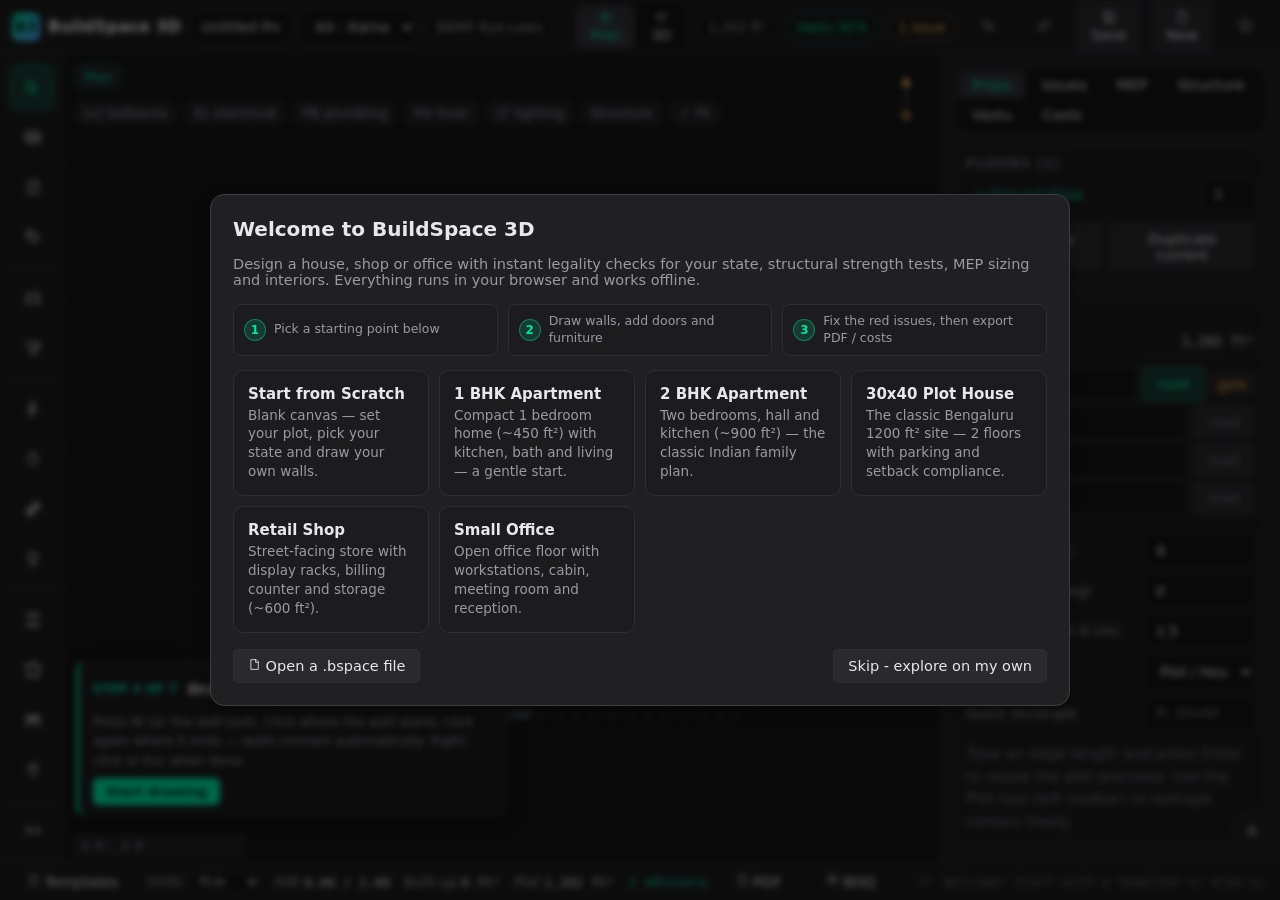
<file: index.html>
<!doctype html>
<html lang="en">
  <head>
    <meta charset="UTF-8" />
    <meta
      http-equiv="Content-Security-Policy"
      content="default-src 'self'; script-src 'self'; style-src 'self' 'unsafe-inline'; img-src 'self' data: blob:; font-src 'self' data:; connect-src 'self' blob: data:; worker-src 'self' blob:; object-src 'none'; base-uri 'none'; form-action 'none'"
    />
    <meta name="viewport" content="width=device-width, initial-scale=1.0, maximum-scale=1.0, user-scalable=no" />
    <meta name="description" content="BuildSpace 3D - design homes, shops and offices with real-time Indian municipal compliance, MEP and interiors. 100% offline." />
    <meta name="referrer" content="no-referrer" />
    <meta name="color-scheme" content="dark" />
    <link rel="icon" type="image/svg+xml" href="./icon.svg" />
    <title>BuildSpace 3D — Indian Space Planner</title>
    <script type="module" crossorigin src="./assets/index-Drfl4Eyi.js"></script>
    <link rel="modulepreload" crossorigin href="./assets/_commonjsHelpers-Cpj98o6Y.js">
    <link rel="modulepreload" crossorigin href="./assets/jspdf-D_50u9Lj.js">
    <link rel="modulepreload" crossorigin href="./assets/geolib-B4HvDXQ4.js">
    <link rel="modulepreload" crossorigin href="./assets/three-B9eLaj5N.js">
    <link rel="modulepreload" crossorigin href="./assets/xlsx-3SA47z_C.js">
    <link rel="stylesheet" crossorigin href="./assets/index-wAKrK6X3.css">
  <link rel="manifest" href="./manifest.webmanifest"><script id="vite-plugin-pwa:register-sw" src="./registerSW.js"></script></head>
  <body>
    <div id="root"></div>
  </body>
</html>
</file>
<file: assets/index-wAKrK6X3.css>
.walkthrough{position:absolute;bottom:46px;left:12px;transform:none;z-index:8;pointer-events:none;background:#1c1c1ef0;border:1px solid var(--border-strong);border-left:3px solid var(--accent);border-radius:10px;padding:10px 14px;max-width:min(430px,70%);box-shadow:var(--shadow);-webkit-backdrop-filter:blur(3px);backdrop-filter:blur(3px)}.walkthrough .wt-head{display:flex;align-items:center;gap:10px}.walkthrough .wt-step{font-size:11.5px;color:var(--accent);font-weight:700;text-transform:uppercase;letter-spacing:.6px;white-space:nowrap}.walkthrough .wt-title{font-weight:600;font-size:14.5px;color:var(--text);flex:1}.walkthrough .wt-how{font-size:13px;color:var(--text-dim);line-height:1.5;margin-top:6px}.walkthrough .wt-actions{margin-top:8px;display:flex;gap:8px}.walkthrough button,.walkthrough input{pointer-events:auto}.walkthrough .wt-actions button{font-size:13px;padding:5px 12px}.how-strip{display:flex;gap:10px;margin-bottom:14px}.how-item{flex:1;display:flex;align-items:center;gap:8px;background:var(--bg-raised);border:1px solid var(--border);border-radius:8px;padding:8px 10px;font-size:12.5px;color:var(--text-dim);line-height:1.35}.how-item .n{width:22px;height:22px;flex-shrink:0;border-radius:50%;background:var(--accent-dim);color:var(--accent);border:1px solid rgba(0,229,160,.4);display:grid;place-items:center;font-weight:700;font-size:12px}.edge-table{display:flex;flex-direction:column;gap:4px;margin:6px 0;max-height:180px;overflow-y:auto}.edge-row{display:flex;align-items:center;gap:6px}.edge-idx{`n width: 30px;`n font-size: 12.5px;color:var(--text-faint);font-family:var(--mono)}.edge-row input{flex:1;min-width:0;font-family:var(--mono);font-size:13.5px}.mini{`n padding: 4px 9px;`n font-size: 12.5px;border-radius:4px;background:var(--bg-hover);border:1px solid var(--border);color:var(--text-faint)}.mini.on{background:var(--accent-dim);border-color:#00e5a066;color:var(--accent)}.gate-flag{font-size:13.5px;color:var(--orange);border:1px solid rgba(255,180,84,.4);padding:1px 6px;border-radius:4px}.hint-text{`n font-size: 13px;color:var(--text-faint);line-height:1.5;margin:6px 0 0}.guide-pct{color:var(--accent);font-size:13px;margin-left:6px}.guide-bar{height:5px;background:var(--bg-hover);border-radius:3px;overflow:hidden;margin-bottom:8px}.guide-fill{height:100%;background:linear-gradient(90deg,var(--accent),var(--blue));border-radius:3px;transition:width .3s}.storey-h{width:52px!important;font-family:var(--mono);font-size:13px}.empty-hint{position:absolute;top:50%;left:50%;transform:translate(-50%,-50%);text-align:center;z-index:10;color:var(--text-dim);display:flex;flex-direction:column;align-items:center;gap:8px;pointer-events:none;background:#141414b8;padding:22px 30px;border:1px solid var(--border);border-radius:12px;-webkit-backdrop-filter:blur(2px);backdrop-filter:blur(2px)}.empty-hint button{pointer-events:auto}.empty-hint .empty-actions{display:flex;gap:8px;pointer-events:auto}.empty-hint .dismiss{font-size:11.5px;color:var(--text-faint);border:none;background:transparent}.empty-hint .t1{font-weight:700;font-size:15px;color:var(--text)}.empty-hint .t2{font-size:12.5px;max-width:320px;line-height:1.5}.empty-hint button{margin-top:2px}.empty-hint svg{color:var(--text-faint)}.kbd{font-family:var(--mono);font-size:12.5px;background:var(--bg-hover);border:1px solid var(--border-strong);border-bottom-width:2px;border-radius:4px;padding:1px 6px;color:var(--text);white-space:nowrap}:root{--bg: #141414;--bg-raised: #1c1c1e;--bg-panel: #202023;--bg-hover: #2a2a2e;--bg-active: #323238;--border: #2e2e33;--border-strong: #3d3d44;--text: #e8e8ea;--text-dim: #9a9aa3;--text-faint: #6b6b74;--accent: #00e5a0;--accent-dim: rgba(0, 229, 160, .14);--blue: #4f9cf9;--orange: #ffb454;--red: #ff5c5c;--yellow: #ffd166;--purple: #b78cff;--radius: 10px;--radius-sm: 5px;--shadow: 0 4px 16px rgba(0, 0, 0, .4);--font: "Segoe UI", system-ui, -apple-system, sans-serif;--mono: "Cascadia Code", "Consolas", monospace}*{box-sizing:border-box}html,body,#root{height:100%;margin:0;overflow:hidden}body{background:var(--bg);color:var(--text);font-family:var(--font);font-size:15px;-webkit-font-smoothing:antialiased}::-webkit-scrollbar{width:9px;height:9px}::-webkit-scrollbar-thumb{background:var(--border-strong);border-radius:5px}::-webkit-scrollbar-track{background:transparent}button{font-family:var(--font);color:var(--text);background:var(--bg-hover);border:1px solid var(--border);border-radius:var(--radius-sm);padding:8px 14px;cursor:pointer;font-size:14.5px;transition:background .12s,border-color .12s}button:hover{background:var(--bg-active);border-color:var(--border-strong)}button.primary{background:var(--accent);border-color:var(--accent);color:#06281e;font-weight:600}button.primary:hover{filter:brightness(1.08)}button.active{background:var(--accent-dim);border-color:var(--accent);color:var(--accent)}button.ghost{background:transparent;border-color:transparent}button.ghost:hover{background:var(--bg-hover)}input,select{font-family:var(--font);font-size:14px;color:var(--text);background:var(--bg);border:1px solid var(--border);border-radius:var(--radius-sm);padding:7px 10px;outline:none;min-width:0}input:focus,select:focus{border-color:var(--accent)}.app{display:grid;grid-template-rows:54px 1fr 38px;grid-template-columns:minmax(0,1fr);height:100%}.mid{display:grid;grid-template-columns:64px 1fr auto;min-height:0}.viewport-wrap{position:relative;min-width:0;min-height:0;background:var(--bg)}.viewport-wrap canvas{display:block}.viewport-inner{position:absolute;top:0;right:0;bottom:0;left:0;outline:none}.viewport-inner canvas{display:block}.catalog-float{position:absolute;top:120px;left:12px;z-index:30;background:var(--bg-panel);border:1px solid var(--border-strong);border-radius:var(--radius);padding:10px;display:grid;grid-template-columns:repeat(3,1fr);gap:6px;box-shadow:var(--shadow);max-height:70%;overflow-y:auto;width:320px}.topbar{font-size:15px;display:flex;align-items:center;gap:10px;padding:0 12px;background:var(--bg-raised);border-bottom:1px solid var(--border);z-index:20}.logo{display:flex;align-items:center;gap:8px;font-weight:700;font-size:16px;letter-spacing:.2px;white-space:nowrap}.logo .dot{width:28px;height:28px;border-radius:7px;background:linear-gradient(135deg,var(--accent),var(--blue));display:grid;place-items:center;color:#04281d;font-size:15px;font-weight:800}.topbar .spacer{flex:1}.seg{display:flex;background:var(--bg);border:1px solid var(--border);border-radius:var(--radius);padding:2px;gap:2px}.seg button{border:none;background:transparent;padding:6px 14px;border-radius:7px}.seg button.active{background:var(--bg-active);color:var(--accent)}.chip{display:inline-flex;align-items:center;gap:5px;padding:3px 9px;border-radius:999px;font-size:13.5px;border:1px solid var(--border);background:var(--bg);color:var(--text-dim);white-space:nowrap}.chip.good{color:var(--accent);border-color:#00e5a059}.chip.warn{color:var(--yellow);border-color:#ffd16659}.chip.bad{color:var(--red);border-color:#ff5c5c66}.rail{display:flex;flex-direction:column;align-items:center;gap:6px;padding:10px 0;background:var(--bg-raised);border-right:1px solid var(--border);overflow-y:auto}.rail .group{display:flex;flex-direction:column;gap:4px;padding-bottom:8px;border-bottom:1px solid var(--border)}.rail .group:last-child{border-bottom:none}.toolbtn{width:46px;height:46px;display:grid;place-items:center;border-radius:var(--radius);font-size:19px;background:transparent;border:1px solid transparent;position:relative}.toolbtn:hover{background:var(--bg-hover)}.toolbtn.active{background:var(--accent-dim);border-color:#00e5a066}.toolbtn .tip{position:absolute;left:46px;top:50%;transform:translateY(-50%);background:var(--bg-panel);border:1px solid var(--border-strong);padding:4px 9px;border-radius:var(--radius-sm);font-size:13.5px;white-space:nowrap;opacity:0;pointer-events:none;transition:opacity .1s;z-index:50;box-shadow:var(--shadow)}.toolbtn:hover .tip{opacity:1}.panel{background:var(--bg-panel);border-left:1px solid var(--border);overflow-y:auto;padding:14px;display:flex;flex-direction:column;gap:12px;width:340px}.panel.closed{display:none}.panel h3{margin:0;font-size:13.5px;text-transform:uppercase;letter-spacing:.8px;color:var(--text-faint)}.card{background:var(--bg-raised);border:1px solid var(--border);border-radius:var(--radius);padding:10px;display:flex;flex-direction:column;gap:8px}.row{display:flex;align-items:center;gap:6px}.row label{flex:1;color:var(--text-dim);font-size:14px;min-width:0}.row input,.row select{width:110px}.row input.wide{width:100%}.kv{display:flex;justify-content:space-between;font-size:13.5px;padding:3px 0;border-bottom:1px dashed var(--border)}.kv:last-child{border-bottom:none}.kv .k{color:var(--text-dim)}.kv .v{font-family:var(--mono);font-size:13.5px}.violation{border-left:3px solid var(--red);background:#ff5c5c12;padding:8px 10px;border-radius:var(--radius-sm);font-size:12px;line-height:1.45}.violation.warn{border-left-color:var(--yellow);background:#ffd1660f}.violation .title{font-weight:600;margin-bottom:2px}.violation .hint{color:var(--text-dim);font-size:13px;margin-top:3px}.footer{display:flex;min-width:0;align-items:center;gap:14px;padding:0 12px;background:var(--bg-raised);border-top:1px solid var(--border);font-size:13.5px;color:var(--text-dim);white-space:nowrap;overflow:hidden}.footer .spacer{flex:1}.footer .fval{color:var(--text);font-family:var(--mono);font-size:13px}.modal-back{position:fixed;top:0;right:0;bottom:0;left:0;background:#0000008c;display:grid;place-items:center;z-index:100;-webkit-backdrop-filter:blur(3px);backdrop-filter:blur(3px)}.modal{background:var(--bg-panel);border:1px solid var(--border-strong);border-radius:14px;padding:22px;width:min(860px,92vw);max-height:86vh;overflow-y:auto;box-shadow:var(--shadow)}.modal h2{margin:0 0 4px;font-size:20px}.modal .sub{color:var(--text-dim);margin-bottom:16px;font-size:14.5px}.tpl-grid{display:grid;grid-template-columns:repeat(auto-fill,minmax(180px,1fr));gap:10px}.tpl{border:1px solid var(--border);border-radius:10px;padding:14px;cursor:pointer;background:var(--bg-raised);transition:border-color .12s,transform .08s}.tpl:hover{border-color:var(--accent);transform:translateY(-1px)}.tpl .icon{font-size:26px;margin-bottom:8px}.tpl .name{font-weight:600;margin-bottom:3px}.tpl .desc{color:var(--text-dim);font-size:13.5px;line-height:1.4}.vp-overlay{position:absolute;top:10px;left:10px;display:flex;gap:6px;z-index:5;flex-wrap:wrap}.vp-overlay .ol{background:var(--bg-panel);border:1px solid var(--border);border-radius:var(--radius);padding:4px 9px;font-size:13.5px;color:var(--text-dim);display:flex;align-items:center;gap:6px}.vp-overlay .ol.on{color:var(--accent);border-color:#00e5a066}.vp-hint{position:absolute;bottom:12px;left:50%;transform:translate(-50%);background:var(--bg-panel);border:1px solid var(--border-strong);padding:6px 14px;border-radius:999px;font-size:12px;color:var(--text-dim);z-index:5;pointer-events:none;box-shadow:var(--shadow)}.badge-count{background:var(--red);color:#fff;font-size:9.5px;min-width:15px;height:15px;border-radius:8px;display:inline-grid;place-items:center;padding:0 4px;font-weight:700}.cat-grid{display:grid;grid-template-columns:repeat(3,1fr);gap:6px}.cat-item{border:1px solid var(--border);border-radius:var(--radius-sm);padding:8px 4px;text-align:center;cursor:pointer;font-size:13px;color:var(--text-dim);background:var(--bg-raised)}.cat-item:hover{border-color:var(--accent);color:var(--text)}.cat-item.active{border-color:var(--accent);background:var(--accent-dim);color:var(--accent)}.cat-item .ic{font-size:17px;display:block;margin-bottom:3px}table.results{width:100%;border-collapse:collapse;font-size:13.5px}table.results th{text-align:left;color:var(--text-faint);font-weight:600;padding:4px 6px;border-bottom:1px solid var(--border)}table.results td{padding:5px 6px;border-bottom:1px solid var(--border)}table.results tr.ok td.verdict{color:var(--accent)}table.results tr.marginal td.verdict{color:var(--yellow)}table.results tr.fail td.verdict{color:var(--red)}.guide-step{display:flex;gap:9px;align-items:flex-start;font-size:14px;color:var(--text-dim);padding:4px 0}.guide-step .n{width:22px;height:22px;border-radius:50%;display:grid;place-items:center;font-size:13.5px;background:var(--bg-hover);border:1px solid var(--border);flex-shrink:0}.guide-step.done{color:var(--accent)}.guide-step.done .n{background:var(--accent-dim);border-color:var(--accent)}@media(max-width:480px){.footer{gap:4px;padding:0 8px}.footer .ghost{padding:4px 6px;font-size:12.5px}.footer>span:not(:has(select)),.footer .fval{display:none}}@media(max-width:1100px){.topbar .chip{display:none}.topbar input{width:110px!important}.topbar .logo span{display:none}.panel{position:fixed;right:0;top:54px;bottom:38px;width:min(340px,88vw);z-index:60;box-shadow:var(--shadow);border-left:1px solid var(--border-strong);display:none}.panel:not(.closed){display:flex}.footer{gap:8px}.footer .foot-optional,.footer .fval:last-of-type{display:none}.footer .ghost{padding:5px 9px}}.panel-toggle{display:grid;place-items:center;position:fixed;right:10px;bottom:50px;z-index:61;width:38px;height:38px;border-radius:50%;background:var(--bg-panel);color:var(--text);border:1px solid var(--border-strong);cursor:pointer;box-shadow:var(--shadow)}.panel-toggle:hover{border-color:var(--accent);color:var(--accent)}.footer{overflow:hidden}.footer select{font-size:13.5px}.footer .fval:last-of-type{overflow:hidden;text-overflow:ellipsis;max-width:40vw}.coord-badge{position:absolute;bottom:12px;left:12px;z-index:6;background:var(--bg-panel);border:1px solid var(--border-strong);border-radius:6px;padding:3px 9px;font-family:var(--mono);font-size:11.5px;color:var(--text-dim);pointer-events:none}.view3d-controls{position:absolute;top:46px;right:12px;z-index:6;display:flex;gap:4px;flex-wrap:wrap;max-width:280px}.view3d-controls button{font-size:11.5px;padding:4px 9px;background:var(--bg-panel);border:1px solid var(--border-strong);color:var(--text-dim);display:flex;align-items:center;gap:4px}.view3d-controls button:hover{border-color:var(--accent);color:var(--accent)}.view3d-hint{position:absolute;bottom:12px;right:12px;z-index:6;font-size:11px;color:var(--text-faint);background:#202023d9;border:1px solid var(--border);border-radius:6px;padding:3px 9px;pointer-events:none}
</file>
